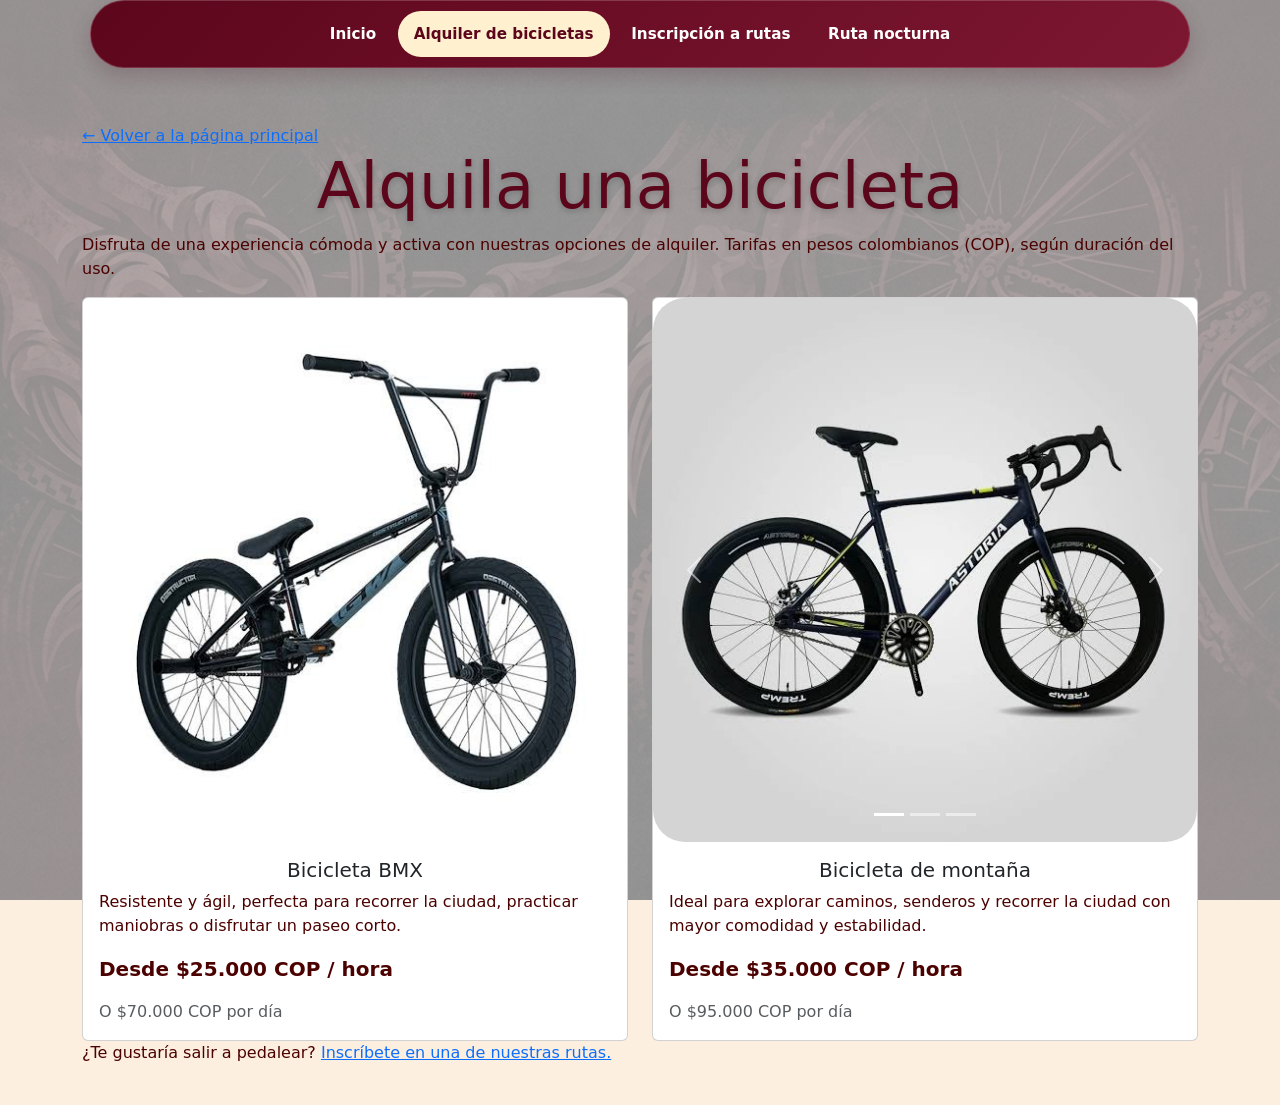
<file: public/bicicletas.html>
<!DOCTYPE html>
<html lang="es">

<head>
  <meta charset="UTF-8">
  <meta name="viewport" content="width=device-width, initial-scale=1.0">
  <title>Alquiler de bicicletas | Rueda Libre</title>
  <link href="https://cdn.jsdelivr.net/npm/bootstrap@5.3.3/dist/css/bootstrap.min.css" rel="stylesheet">
  <link rel="stylesheet" href="../css/style.css">
</head>

<body>
  <header>
    <nav class="navegacion" aria-label="Navegación principal">
      <a href="../index.html">Inicio</a>
      <a href="bicicletas.html" aria-current="page">Alquiler de bicicletas</a>
      <a href="rutas.html">Inscripción a rutas</a>
      <a href="rutanocturna.html">Ruta nocturna</a>
    </nav>
  </header>

  <main class="pagina-publica container py-4">
    <a class="enlace-inicio" href="../ruedalibre.html">← Volver a la página principal</a>
    <h1>Alquila una bicicleta</h1>
    <p>Disfruta de una experiencia cómoda y activa con nuestras opciones de alquiler. Tarifas en pesos colombianos (COP), según duración del uso.</p>

    <section class="productos row g-4" aria-label="Catálogo de bicicletas en alquiler">
      <article class="tarjeta-producto col-12 col-md-6">
        <div class="card h-100">
          <div id="carouselBmx" class="carousel slide" data-bs-ride="carousel">
            <div class="carousel-indicators">
              <button type="button" data-bs-target="#carouselBmx" data-bs-slide-to="0" class="active" aria-current="true" aria-label="Imagen 1"></button>
              <button type="button" data-bs-target="#carouselBmx" data-bs-slide-to="1" aria-label="Imagen 2"></button>
              <button type="button" data-bs-target="#carouselBmx" data-bs-slide-to="2" aria-label="Imagen 3"></button>
            </div>
            <div class="carousel-inner">
              <div class="carousel-item active">
                <img src="../imagenes/ventabmx.jpeg" class="d-block w-100 rounded-5" alt="Bicicleta BMX profesional">
              </div>
              <div class="carousel-item">
                <img src="../imagenes/bmxalq.jpg" class="d-block w-100 rounded-5" alt="Bicicleta BMX para alquiler">
              </div>
              <div class="carousel-item">
                <img src="../imagenes/bmxalq2.jpeg" class="d-block w-100 rounded-5" alt="Bicicleta BMX para alquiler">
              </div>
            </div>
            <button class="carousel-control-prev" type="button" data-bs-target="#carouselBmx" data-bs-slide="prev">
              <span class="carousel-control-prev-icon" aria-hidden="true"></span>
              <span class="visually-hidden">Anterior</span>
            </button>
            <button class="carousel-control-next" type="button" data-bs-target="#carouselBmx" data-bs-slide="next">
              <span class="carousel-control-next-icon" aria-hidden="true"></span>
              <span class="visually-hidden">Siguiente</span>
            </button>
          </div>
          <div class="detalle-producto card-body">
            <h2 class="card-title">Bicicleta BMX</h2>
            <p class="card-text">Resistente y ágil, perfecta para recorrer la ciudad, practicar maniobras o disfrutar un paseo corto.</p>
            <p class="precio fw-bold fs-5">Desde $25.000 COP / hora</p>
            <p class="text-muted mb-0">O $70.000 COP por día</p>
          </div>
        </div>
      </article>

      <article class="tarjeta-producto col-12 col-md-6">
        <div class="card h-100">
          <div id="carouselMontana" class="carousel slide" data-bs-ride="carousel">
            <div class="carousel-indicators">
              <button type="button" data-bs-target="#carouselMontana" data-bs-slide-to="0" class="active" aria-current="true" aria-label="Imagen 1"></button>
              <button type="button" data-bs-target="#carouselMontana" data-bs-slide-to="1" aria-label="Imagen 2"></button>
              <button type="button" data-bs-target="#carouselMontana" data-bs-slide-to="2" aria-label="Imagen 3"></button>
            </div>
            <div class="carousel-inner">
              <div class="carousel-item active">
                <img src="../imagenes/vent.jpeg" class="d-block w-100 rounded-5" alt="Bicicleta de montaña disponible para alquiler">
              </div>
              <div class="carousel-item">
                <img src="../imagenes/montañaven.webp" class="d-block w-100 rounded-5" alt="Bicicleta de montaña en alquiler">
              </div>
              <div class="carousel-item">
                <img src="../imagenes/montañaven2.jpeg" class="d-block w-100 rounded-5" alt="Bicicleta de montaña para recorrer senderos">
              </div>
            </div>
            <button class="carousel-control-prev" type="button" data-bs-target="#carouselMontana" data-bs-slide="prev">
              <span class="carousel-control-prev-icon" aria-hidden="true"></span>
              <span class="visually-hidden">Anterior</span>
            </button>
            <button class="carousel-control-next" type="button" data-bs-target="#carouselMontana" data-bs-slide="next">
              <span class="carousel-control-next-icon" aria-hidden="true"></span>
              <span class="visually-hidden">Siguiente</span>
            </button>
          </div>
          <div class="detalle-producto card-body">
            <h2 class="card-title">Bicicleta de montaña</h2>
            <p class="card-text">Ideal para explorar caminos, senderos y recorrer la ciudad con mayor comodidad y estabilidad.</p>
            <p class="precio fw-bold fs-5">Desde $35.000 COP / hora</p>
            <p class="text-muted mb-0">O $95.000 COP por día</p>
          </div>
        </div>
      </article>
    </section>

    <p>¿Te gustaría salir a pedalear? <a href="rutas.html">Inscríbete en una de nuestras rutas.</a></p>
  </main>
  <script src="https://cdn.jsdelivr.net/npm/bootstrap@5.3.3/dist/js/bootstrap.bundle.min.js"></script>
</body>

</html>
</file>
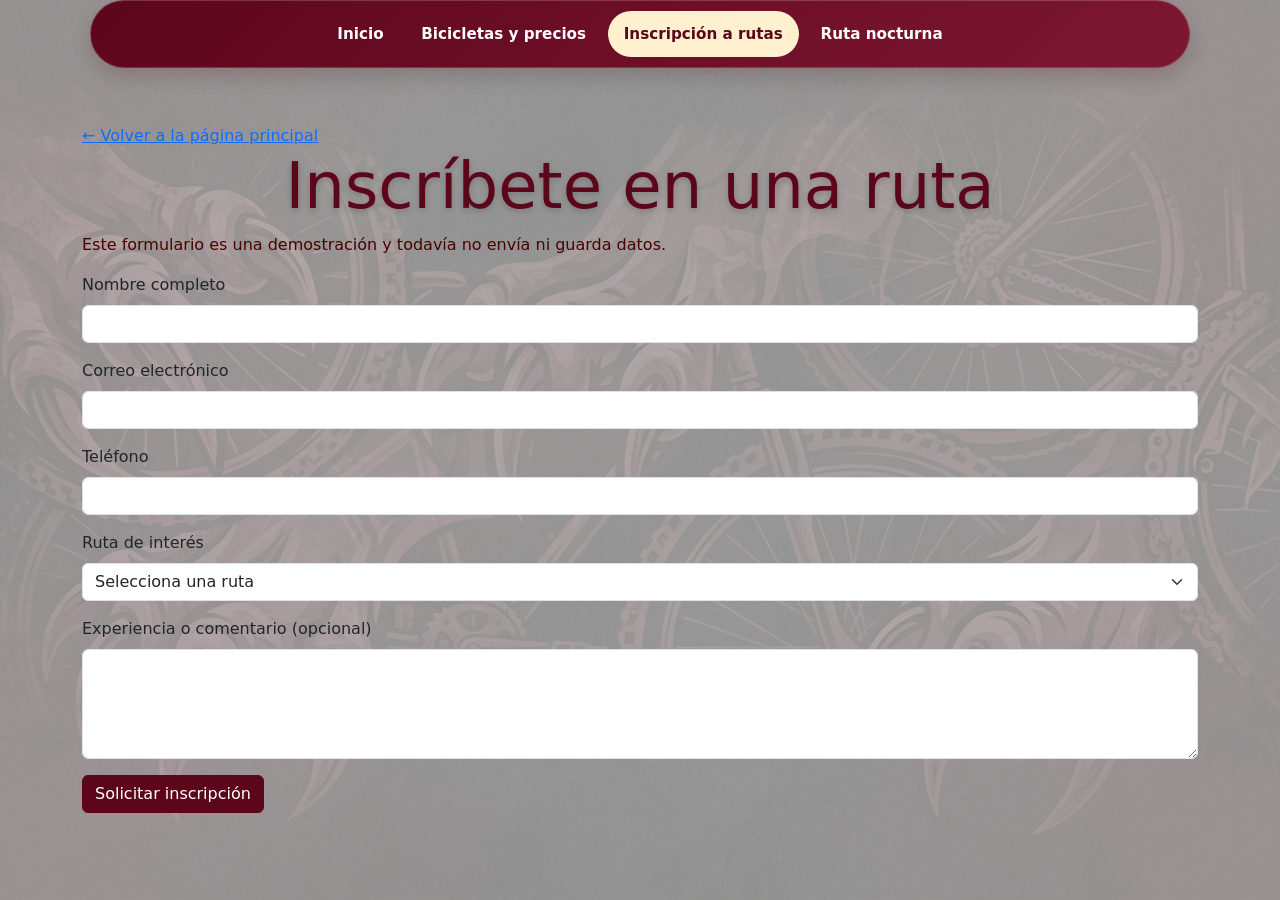
<file: public/rutas.html>
<!DOCTYPE html>
<html lang="es">

<head>
  <meta charset="UTF-8">
  <meta name="viewport" content="width=device-width, initial-scale=1.0">
  <title>Inscripción a rutas | Rueda Libre</title>
  <link href="https://cdn.jsdelivr.net/npm/bootstrap@5.3.3/dist/css/bootstrap.min.css" rel="stylesheet">
  <link rel="stylesheet" href="../css/style.css">
</head>

<body>
  <header>
    <nav class="navegacion" aria-label="Navegación principal">
      <a href="../index.html">Inicio</a>
      <a href="bicicletas.html">Bicicletas y precios</a>
      <a href="rutas.html" aria-current="page">Inscripción a rutas</a>
      <a href="rutanocturna.html">Ruta nocturna</a>
    </nav>
  </header>

  <main class="pagina-publica container py-4">
    <a class="enlace-inicio" href="../ruedalibre.html">← Volver a la página principal</a>
    <h1>Inscríbete en una ruta</h1>
    <p class="aviso-formulario">Este formulario es una demostración y todavía no envía ni guarda datos.</p>

    <form class="formulario-ruta" id="formulario-ruta">
      <div class="campo-formulario mb-3">
        <label class="form-label" for="nombre">Nombre completo</label>
        <input class="form-control" id="nombre" name="nombre" type="text" autocomplete="name" required>
      </div>

      <div class="campo-formulario mb-3">
        <label class="form-label" for="correo">Correo electrónico</label>
        <input class="form-control" id="correo" name="correo" type="email" autocomplete="email" required>
      </div>

      <div class="campo-formulario mb-3">
        <label class="form-label" for="telefono">Teléfono</label>
        <input class="form-control" id="telefono" name="telefono" type="tel" autocomplete="tel" required>
      </div>

      <div class="campo-formulario mb-3">
        <label class="form-label" for="ruta">Ruta de interés</label>
        <select class="form-select" id="ruta" name="ruta" required>
          <option value="">Selecciona una ruta</option>
          <option value="montana">Ruta de montaña</option>
          <option value="urbana">Ruta urbana</option>
          <option value="carretera">Ruta de carretera</option>
          <optgroup label="Rutas especiales">
            <option value="nocturna">Ruta nocturna</option>
          </optgroup>
        </select>
      </div>

      <div class="campo-formulario mb-3">
        <label class="form-label" for="experiencia">Experiencia o comentario (opcional)</label>
        <textarea class="form-control" id="experiencia" name="experiencia" rows="4"></textarea>
      </div>

      <button class="btn btn-primary" type="submit">Solicitar inscripción</button>
      <p class="estado-formulario" id="estado-formulario" role="status" aria-live="polite"></p>
    </form>
  </main>

  <script>
    document.getElementById("formulario-ruta").addEventListener("submit", function (event) {
      event.preventDefault();
      document.getElementById("estado-formulario").textContent =
        "El formulario aún no está conectado a un sistema de reservas. Contáctanos para confirmar tu inscripción.";
    });
  </script>
</body>

</html>
</file>
<file: css/style.css>
:root {
  --color-vino: #5c061c;
  --color-texto: rgb(76, 1, 1);
  --color-fondo: rgba(252, 237, 219, 0.848);
  --sombra-texto: 2px 2px 4px rgb(0, 0, 0);
  --sombra-imagen: 0 4px 10px rgba(0, 0, 0, 0.25);
  --radio-imagen: 16px;
}

/* Base */
body {
  background-color: var(--color-fondo);
  background-image:
    linear-gradient(rgba(255, 255, 255, 0.55), rgba(255, 255, 255, 0.55)),
    url(../imagenes/garras.jpeg);
  background-position: center;
  background-repeat: no-repeat;
  background-size: cover;
  background-attachment: fixed;
}

p {
  color: var(--color-texto);
 
}
/* Encabezados y contenido */
h1 {
  color: var(--color-vino);
  text-align: center;
  font-size: 4em;
  text-shadow: 0 2px 6px rgba(0, 0, 0, 0.2);
}

.encabezado-principal h1 {
  margin: 1.25rem 0 1rem;
  font-size: clamp(2.5rem, 7vw, 4rem);
}

.navegacion {
  box-sizing: border-box;
  display: flex;
  flex-wrap: wrap;
  justify-content: center;
  gap: 0.35rem;
  width: min(100% - 2rem, 1100px);
  margin: 0 auto 2rem;
  padding: 0.65rem;
  border: 1px solid rgba(255, 255, 255, 0.18);
  border-radius: 999px;
  background: linear-gradient(135deg, var(--color-vino), #7d1731);
  box-shadow: 0 8px 20px rgba(60, 10, 23, 0.2);
}

.navegacion a {
  padding: 0.7rem 1rem;
  border-radius: 999px;
  color: #fff;
  font-size: 0.95rem;
  font-weight: 600;
  text-align: center;
  text-decoration: none;
  transition: background-color 160ms ease, color 160ms ease, transform 160ms ease;
}

.navegacion a:hover {
  background-color: rgba(255, 255, 255, 0.14);
  transform: translateY(-1px);
}

.navegacion a[aria-current="page"] {
  background-color: #fff1cf;
  color: var(--color-vino);
}

.navegacion a:focus-visible {
  outline: 3px solid #ffd783;
  outline-offset: 3px;
}

h2 {
  text-align: center;
  font-size: 125%;
}

h3 {
  text-align: center;
  font-size: 90%;
}

ul {
  text-align: center;
  font-size: 90%;
}

legend {
  text-align: center;
  font-size: 90%;
}

/* Imágenes y contenedores */
.contenedor-tarjeta {
  display: flow-root;
  
}

.imagen-uno,
.imagen-dos {
  border-radius: var(--radio-imagen);
  box-shadow: var(--sombra-imagen);
}
.acomoda2 {
  display: grid;
  grid-template-columns: minmax(0, 1fr) minmax(0, 1.4fr) minmax(0, 1fr);
  align-items: center;
  gap: 1rem;
}
.imagen-uno {
  display: block;
  float: right;
  width: 350px;
  height: 450px;
  margin: 0 auto;
}

.acomoda2 .imagen-uno {
  float: none;
  width: 100%;
  margin: 0;
  object-fit: cover;
}
.acomodacioncl4 {
  display: flex;
  justify-content: space-around;
}

.imagen-dos {
  width: 300px;
  height: 170px;
  margin: 0 auto;
}

/* Texto */
.texto {
  box-sizing: border-box;
  width: 45%;
  max-width: 520px;
  padding: 16px;
  font-size: 100%;
  line-height: 1.5;
}

.texto-izquierda {
  margin: 0 auto 16px;
  text-align: center;
}

.acomoda2 .texto-izquierda {
  width: 100%;
  max-width: none;
  margin: 0;
}

.texto-derecha {
  margin: 0 0 16px auto;
  text-align: right;
}

/* Acciones */
button {
  padding: 10px 20px;
  border: none;
  border-radius: 4px;
  background-color: var(--color-vino);
  color: white;
  cursor: pointer;
}

.producto-imagen {
  height: 14rem;
  object-fit: cover;
}

.btn-primary {
  --bs-btn-bg: var(--color-vino);
  --bs-btn-border-color: var(--color-vino);
  --bs-btn-hover-bg: #7d1731;
  --bs-btn-hover-border-color: #7d1731;
}

@media (max-width: 600px) {
  .navegacion {
    width: calc(100% - 1.5rem);
    gap: 0.2rem;
    border-radius: 18px;
    margin-bottom: 1.5rem;
  }

  .navegacion a {
    flex: 1 1 40%;
    padding: 0.65rem 0.5rem;
  }

  .acomoda2 {
    grid-template-columns: 1fr;
  }

  .texto {
    width: 100%;
  }

  .texto-derecha {
    margin-left: 0;
  }
}
</file>
